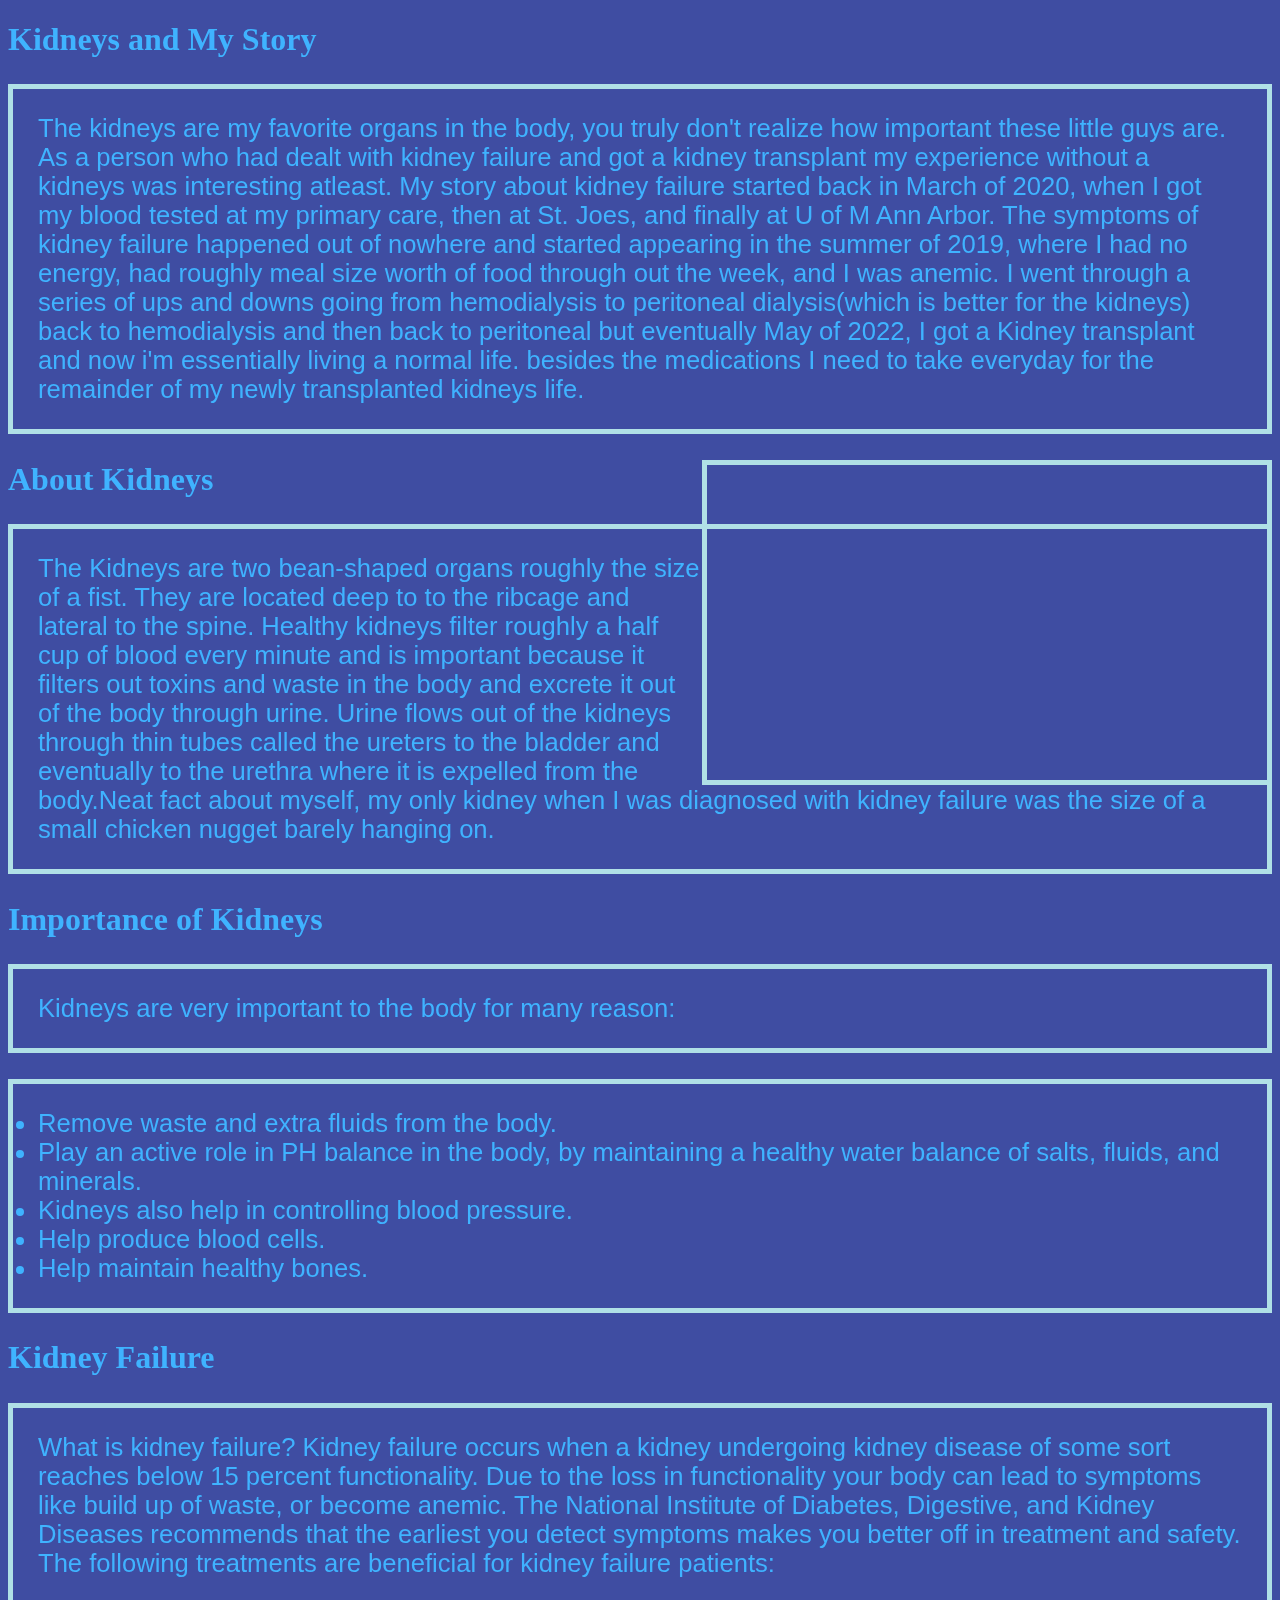
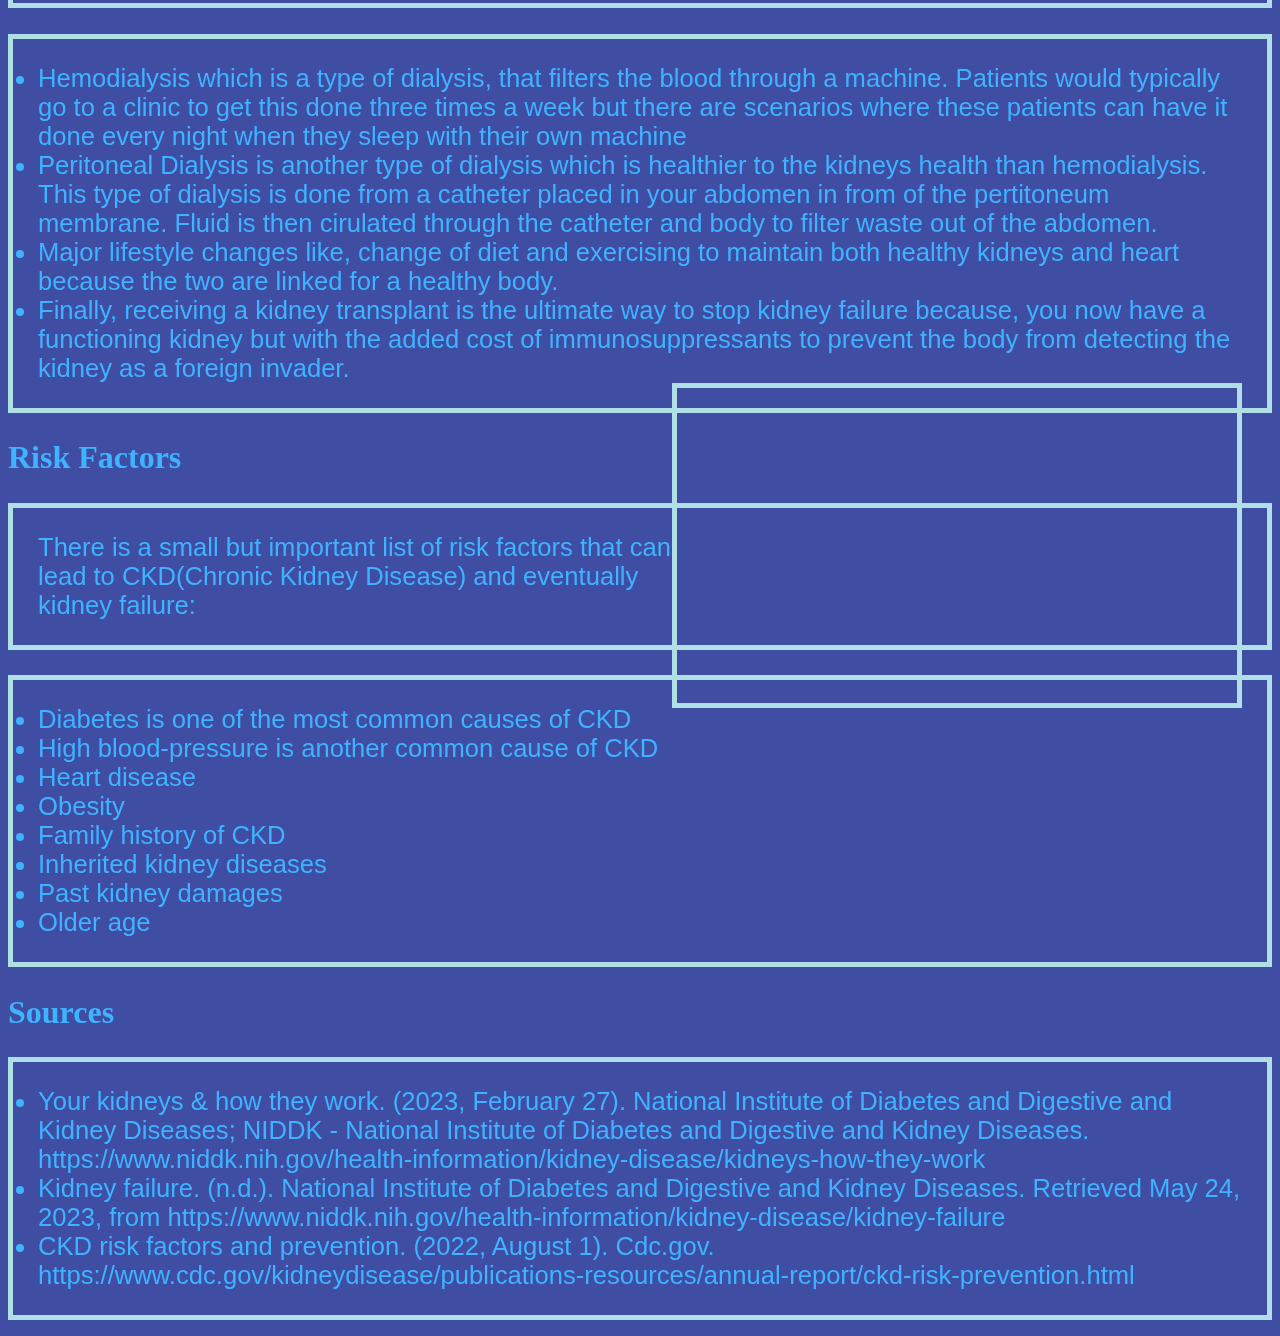
<file: Kidneys.html>
<!DOCTYPE html>
<html>
<head>
   <html  lang="en">
    <meta charset="utf-8">
    <title>Kidneys</title>
    <link rel="stylesheet" href="Styles/Kidneys.css">
</head>
<body> 
    <h1><strong>Kidneys and My Story</strong></h1>

    <p>The kidneys are my favorite organs in the body, you truly don't realize how important these little guys
        are. As a person who had dealt with kidney failure and got a kidney transplant my experience without 
        a kidneys was interesting atleast. My story about kidney failure started back in March of 2020, when I 
        got my blood tested at my primary care, then at St. Joes, and finally at U of M Ann Arbor. The symptoms of
        kidney failure happened out of nowhere and started appearing in the summer of 2019, where I had no energy, 
        had roughly meal size worth of food through out the week, and I was anemic. I went through a series of ups and downs
        going from hemodialysis to peritoneal dialysis(which is better for the kidneys) back to hemodialysis and then
        back to peritoneal but eventually May of 2022, I got a Kidney transplant and now i'm essentially living a normal life. besides 
        the medications I need to take everyday for the remainder of my newly transplanted kidneys life.
    </p>
    <iframe width="560" height="315" src="https://www.youtube.com/embed/-2WPcWzmeeA" title="YouTube video player" frameborder="0" allow="accelerometer; autoplay; clipboard-write; encrypted-media; gyroscope; picture-in-picture; web-share" allowfullscreen; align="right"></iframe>

<h2><strong>About Kidneys</strong></h2>

<p>The Kidneys are two bean-shaped organs roughly the size of a fist. They are located deep to
to the ribcage and lateral to the spine. Healthy kidneys filter roughly a half cup of blood every minute
and is important because it filters out toxins and waste in the body and excrete it out of the 
body through urine. Urine flows out of the kidneys through thin tubes called the ureters to
the bladder and eventually to the urethra where it is expelled from the body.Neat fact about myself, 
my only kidney when I was diagnosed with kidney failure was the size of a small chicken nugget barely hanging on. 
</p>

<h2><strong>Importance of Kidneys</strong></h2>

<p>Kidneys are very important to the body for many reason:</p>
<ul> 
    <li>Remove waste and extra fluids from the body.</li>
    <li>Play an active role in PH balance in the body, by maintaining a healthy water balance
        of salts, fluids, and minerals. </li>
    <li>Kidneys also help in controlling blood pressure.</li>
    <li>Help produce blood cells.</li>
    <li>Help maintain healthy bones.</li>
</ul>

<h2><strong>Kidney Failure</strong></h2>

<p>What is kidney failure? Kidney failure occurs when a kidney undergoing kidney disease
    of some sort reaches below 15 percent functionality. Due to the loss in functionality your
    body can lead to symptoms like build up of waste, or become anemic. The National Institute of
    Diabetes, Digestive, and Kidney Diseases recommends that the earliest you detect symptoms
    makes you better off in treatment and safety. The following treatments are beneficial 
    for kidney failure patients:
</p>
<ul>
    <li>Hemodialysis which is a type of dialysis, that filters the blood through a machine.
        Patients would typically go to a clinic to get this done three times a week but there are 
        scenarios where these patients can have it done every night when they sleep with their own machine 
    </li>
    <li>Peritoneal Dialysis is another type of dialysis which is healthier to the kidneys health
        than hemodialysis. This type of dialysis is done from a catheter placed in your abdomen
        in from of the pertitoneum membrane. Fluid is then cirulated through the catheter and body 
        to filter waste out of the abdomen.
    </li>
    <li>Major lifestyle changes like, change of diet and exercising to maintain both
        healthy kidneys and heart because the two are linked for a healthy body.
    </li>
    <li>Finally, receiving a kidney transplant is the ultimate way to stop kidney failure because,
        you now have a functioning kidney but with the added cost of immunosuppressants to prevent 
        the body from detecting the kidney as a foreign invader.
    </li>
    <iframe width="560" height="315" src="https://www.youtube.com/embed/HHZ-M25uDfk" title="YouTube video player" frameborder="0" allow="accelerometer; autoplay; clipboard-write; encrypted-media; gyroscope; picture-in-picture; web-share" allowfullscreen, align=right></iframe>  
</ul>
<h2><strong>Risk Factors</strong></h2>

<p>There is a small but important list of risk factors that can lead to CKD(Chronic Kidney Disease)
    and eventually kidney failure:
</p>
<ul>
<li>Diabetes is one of the most common causes of CKD</li>
<li>High blood-pressure is another common cause of CKD</li>
<li>Heart disease</li>
<li>Obesity</li>
<li>Family history of CKD</li>
<li>Inherited kidney diseases</li>
<li>Past kidney damages</li>
<li>Older age</li>
</ul>
<h2><strong>Sources</strong></h2>
<ul>
    <li>
Your kidneys & how they work. (2023, February 27). National Institute of Diabetes and Digestive and Kidney Diseases; NIDDK
 - National Institute of Diabetes and Digestive and Kidney Diseases. 
 https://www.niddk.nih.gov/health-information/kidney-disease/kidneys-how-they-work</li>
 <li>Kidney failure. (n.d.). National Institute of Diabetes and Digestive and Kidney Diseases. 
    Retrieved May 24, 2023, from https://www.niddk.nih.gov/health-information/kidney-disease/kidney-failure</li>
    <li>CKD risk factors and prevention. (2022, August 1). Cdc.gov. 
    https://www.cdc.gov/kidneydisease/publications-resources/annual-report/ckd-risk-prevention.html</li>
</ul>
</body>
</html>
</file>
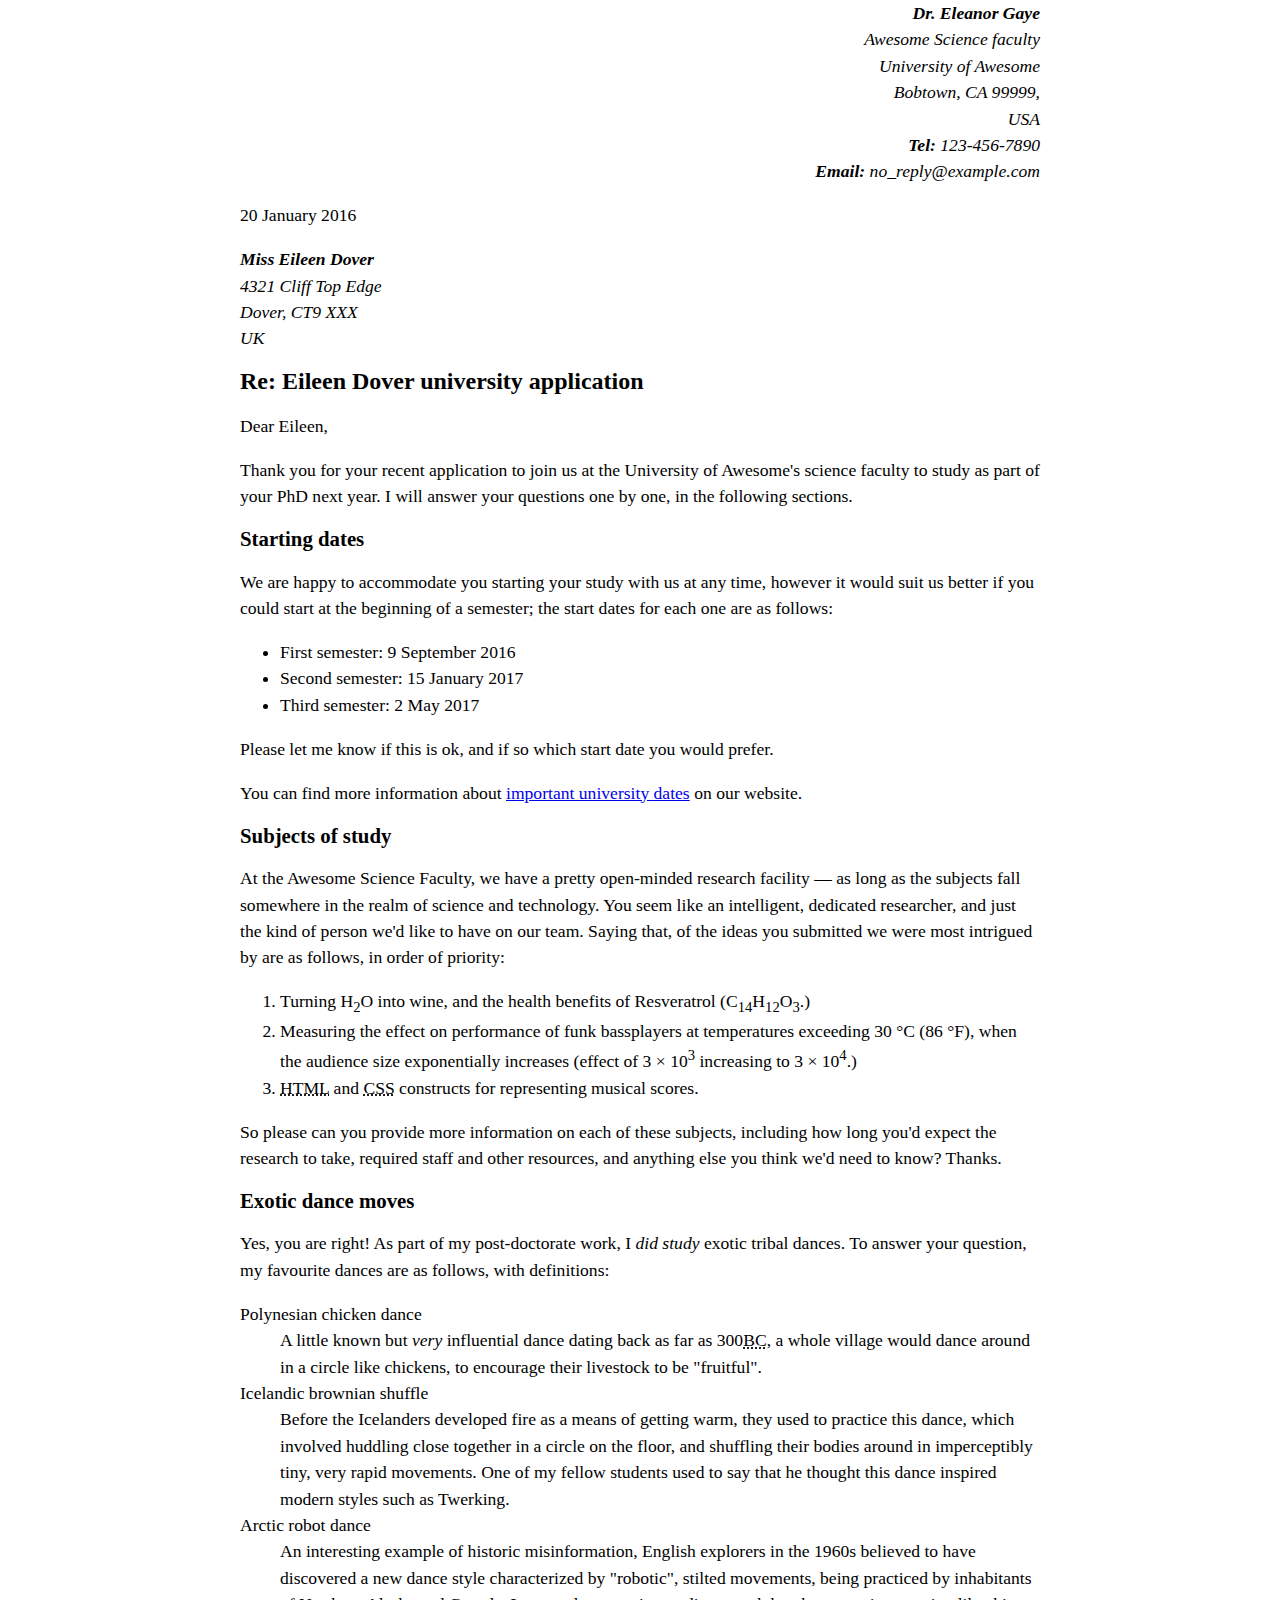
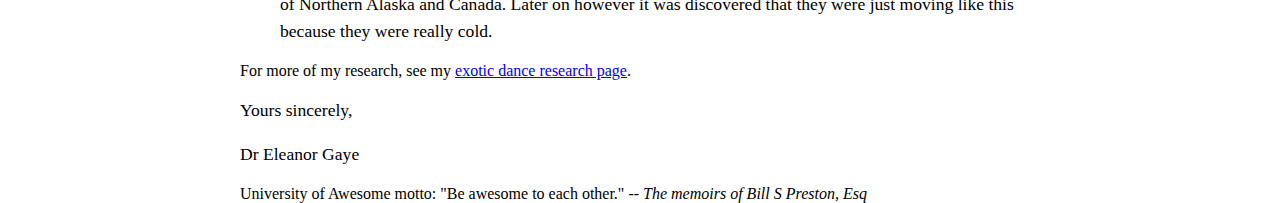
<file: letter.html>
<!DOCTYPE html>
<html>
 <head>
    <html lang="en">
    <meta charset="utf-8">
    <meta name="author" content="Eleanor Gaye">
    <title>Letter</title>
    <style>body {
        max-width: 800px;
        margin: 0 auto;
        }

        .sender-column {
        text-align: right;
        }

        h1 {
        font-size: 1.5em;
        }

        h2 {
        font-size: 1.3em;
        }

        p,ul,ol,dl,address {
        font-size: 1.1em;
        }

        p, li, dd, dt, address {
        line-height: 1.5;
        }</style>
  </head>
  <body>
    <address class="sender-column">
<strong>Dr. Eleanor Gaye</strong><br>
Awesome Science faculty<br>
University of Awesome<br>
Bobtown, CA 99999,<br>
USA<br>
    <strong>Tel:</strong> 123-456-7890<br>
  <strong>Email:</strong> no_reply@example.com<br>
    </address>
      <p class="sendder-column"><time datetime="01-20-2016">20 January 2016</time></p>
<address>
<strong>Miss Eileen Dover</strong><br>
4321 Cliff Top Edge<br>
Dover, CT9 XXX<br>
UK<br>
  </address>

    <h1>Re: Eileen Dover university application</h1>

      <p>Dear Eileen,</p>

<p>Thank you for your recent application to join us at the University of Awesome's science faculty to study as part of your PhD next year. I will answer your questions one by one, in the following sections.</p>

    <h2>Starting dates</h2>

<p>We are happy to accommodate you starting your study with us at any time, however it would suit us better if you could start at the beginning of a semester; the start dates for each one are as follows:</p>
<ul>
  <li>First semester: <time datetime="09-09-2016">9 September 2016</time></li>
  <li>Second semester: <time datetime="01-15-2017">15 January 2017</time></li>
  <li>Third semester: <time datetime="02-05-2017">2 May 2017</time></li>
    </ul>
<p>Please let me know if this is ok, and if so which start date you would prefer.</p>

  <p>You can find more information about <a href="example.com">important university dates</a> on our website.</p>
   

    <h2>Subjects of study</h2>

<p>At the Awesome Science Faculty, we have a pretty open-minded research facility — as long as the subjects fall somewhere in the realm of science and technology. You seem like an intelligent, dedicated researcher, and just the kind of person we'd like to have on our team. Saying that, of the ideas you submitted we were most intrigued by are as follows, in order of priority:</p>
<ol>
          <li>Turning H<sub>2</sub>O into wine, and the health benefits of Resveratrol (C<sub>14</sub>H<sub>12</sub>O<sub>3</sub>.)</li>
          <li>Measuring the effect on performance of funk bassplayers at temperatures exceeding 30 °C (86 °F), when the audience size exponentially increases (effect of 3 × 10<sup>3</sup> increasing to 3 × 10<sup>4</sup>.)</li>
          <li><abbr title="HyperText Markup Language">HTML</abbr> and <abbr title="Cascading Style Sheets">CSS</abbr> constructs for representing musical scores.</li>
        </ol>
<p>So please can you provide more information on each of these subjects, including how long you'd expect the research to take, required staff and other resources, and anything else you think we'd need to know? Thanks.</p>


    <h2>Exotic dance moves</h2>

    <p>Yes, you are right! As part of my post-doctorate work, I <em>did study</em> exotic tribal dances. To answer your question, my favourite dances are as follows, with definitions:</p>

 <dl>
          <dt>Polynesian chicken dance</dt>
          <dd>A little known but <em>very</em> influential dance dating back as far as 300<abbr title="Before Christ">BC</abbr>, a whole village would dance around in a circle like chickens, to encourage their livestock to be "fruitful".</dd>
          <dt>Icelandic brownian shuffle</dt>
          <dd>Before the Icelanders developed fire as a means of getting warm, they used to practice this dance, which involved huddling close together in a circle on the floor, and shuffling their bodies around in imperceptibly tiny, very rapid movements. One of my fellow students used to say that he thought this dance inspired modern styles such as Twerking.</dd>
          <dt>Arctic robot dance</dt>
          <dd>An interesting example of historic misinformation, English explorers in the 1960s believed to have discovered a new dance style characterized by "robotic", stilted movements, being practiced by inhabitants of Northern Alaska and Canada. Later on however it was discovered that they were just moving like this because they were really cold.</dd>
      </dl>
    For more of my research, see my <a href="example.com">exotic dance research page</a>.

    <p>Yours sincerely,</p>
    <p>Dr Eleanor Gaye</p>

University of Awesome motto: "Be awesome to each other." -- <cite>The memoirs of Bill S Preston, Esq</cite>
</body>
</html>
</file>
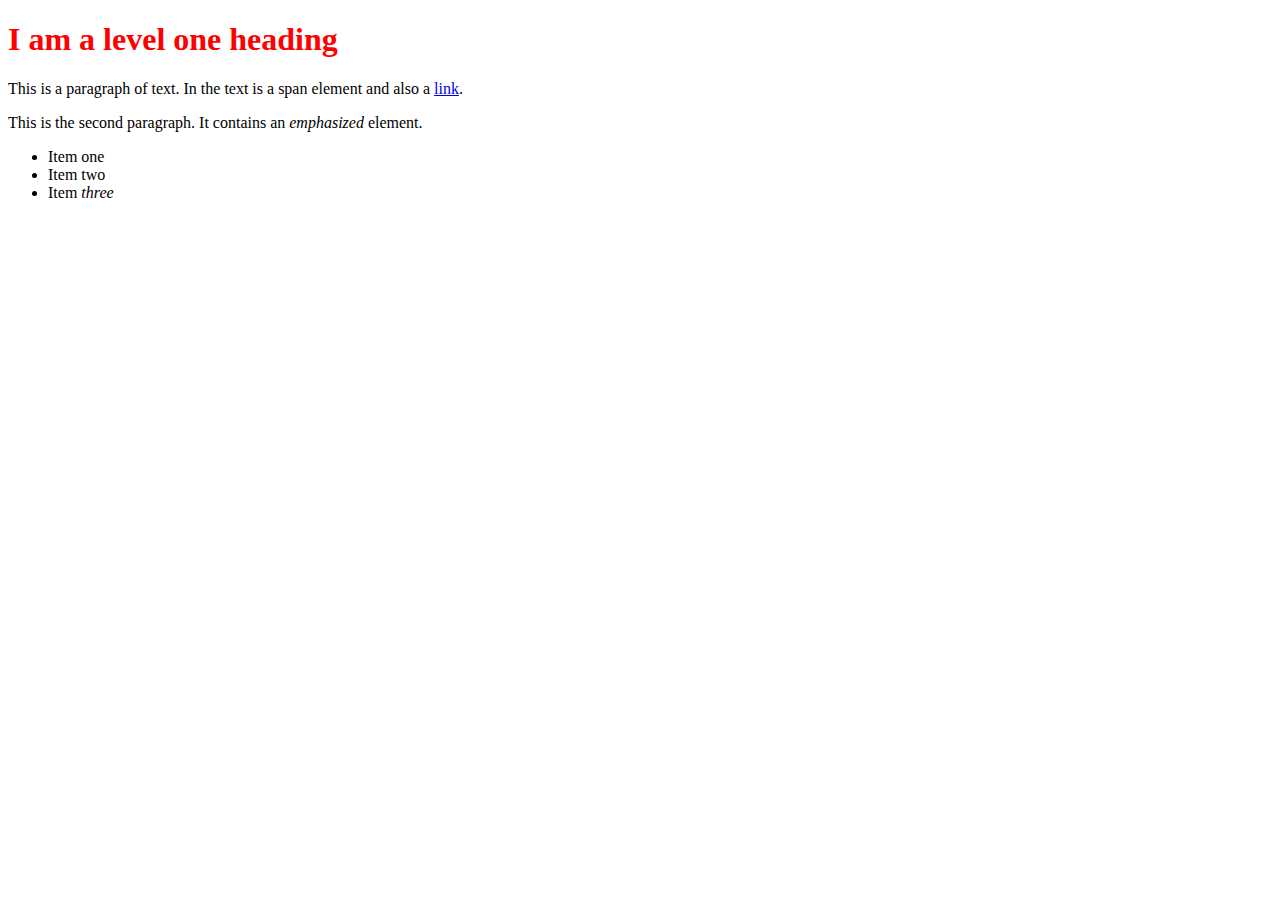
<file: Starting-css.html>
<!DOCTYPE html>
<html lang="en">
  <head>
    <meta charset="utf-8" />
    <title>Getting started with CSS</title>
    <link rel="stylesheet" href="Styles/Starting.css">
  </head>

  <body>
    <h1>I am a level one heading</h1>

    <p>
      This is a paragraph of text. In the text is a
      <span>span element</span> and also a
      <a href="https://example.com">link</a>.
    </p>

    <p>
      This is the second paragraph. It contains an <em>emphasized</em> element.
    </p>

    <ul>
      <li>Item <span>one</span></li>
      <li>Item two</li>
      <li>Item <em>three</em></li>
    </ul>
  </body>
</html>
</file>
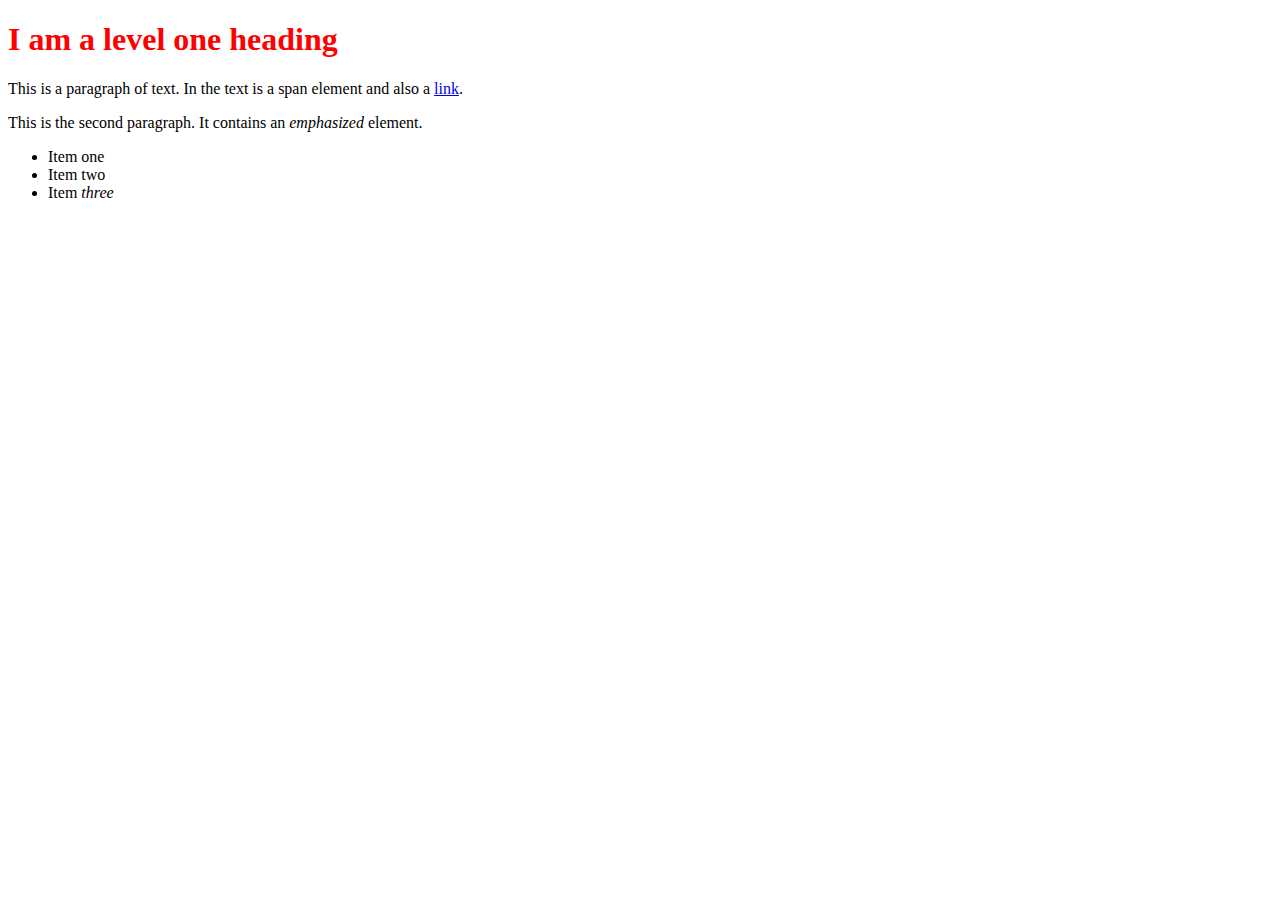
<file: Starting.html>
<!DOCTYPE html>
<html>
<html lang="en">
  <head>
    <meta charset="utf-8" />
    <title>Getting started with CSS</title>
    <link rel="stylesheet" href="Styles/Starting.css">
  </head>

  <body>
    <h1>I am a level one heading</h1>

    <p>
      This is a paragraph of text. In the text is a
      <span>span element</span> and also a
      <a href="https://example.com">link</a>.
    </p>

    <p>
      This is the second paragraph. It contains an <em>emphasized</em> element.
    </p>

    <ul>
      <li>Item <span>one</span></li>
      <li>Item two</li>
      <li>Item <em>three</em></li>
    </ul>
  </body>
</html>
</file>
<file: Styles/Kidneys.css>
p, ul {
    border: 5px solid powderblue;
    padding: 25px;
  }
  body {
    background-color: #3f4da2;
  }
  p, li {
    color: #3fb3ff;
    font-family: Arial;
    font-size: 160%;
  }
iframe {border: 5px solid powderblue }

h1, h2 {
color: #3fb3ff;
font-family: 'Times New Roman', Times, serif;
font-size: 200%
}
</file>
<file: Styles/Starting.css>
h1 {
color: red;
}
</file>
